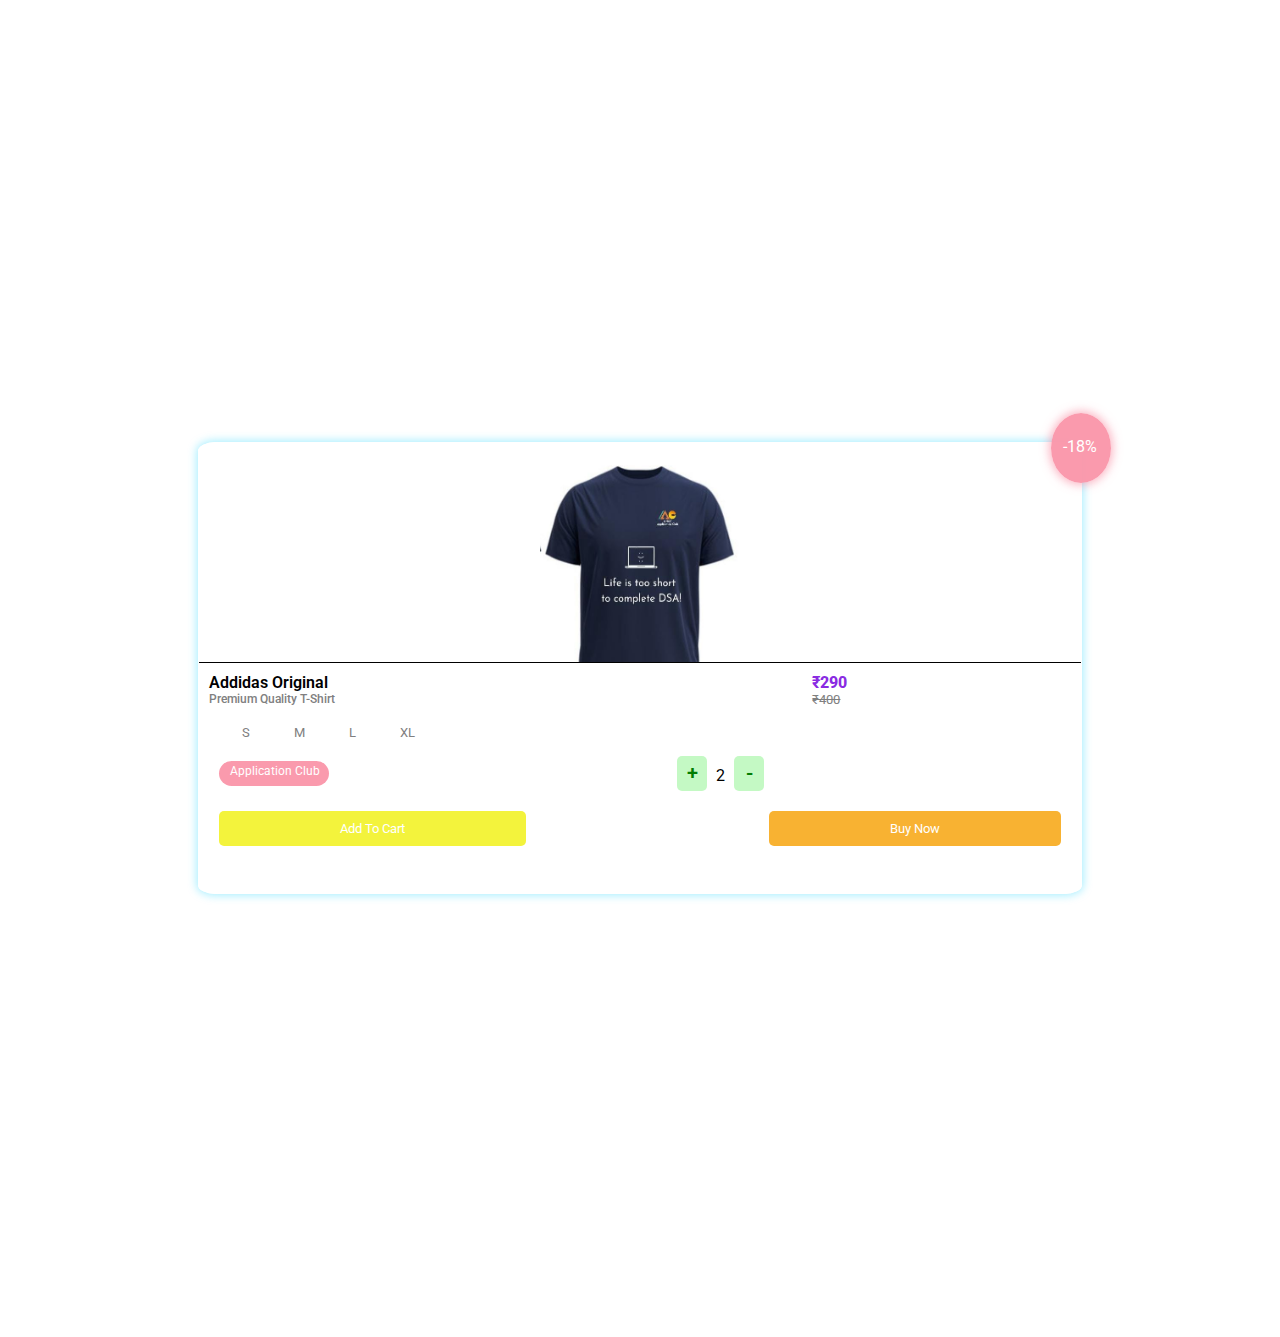
<file: index.html>
<!DOCTYPE html>
<html lang="en">
<head>
    <meta charset="UTF-8">
    <meta http-equiv="X-UA-Compatible" content="IE=edge">
    <meta name="viewport" content="width=device-width, initial-scale=1.0">
    <link rel="stylesheet" href="style.css">
    <title>Product Card</title>
</head>
<body>
    <div class="product-card">
        <span id="discount"><span id="discount-span">-18%</span></span>
        <div class="img">
            <img src="tshirt.jpeg" class="img-front">
            <img src="back.jpeg" class="img-back">
        </div>
        <div class="product-details">
            <div class="prod-name-price">
                <div class="prod-name">
                    <span id="name">Addidas Original</span>
                    <span id="quality">Premium Quality T-Shirt</span>
                </div>
                <div class="prod-price">
                    <span id="price">₹290</span>
                    <span id="price-cut"><s>₹400</s></span>
                </div>
            </div>
            <div class="size">
                <div class="sizes">
                    <input type="radio" id="s" name="size" value="s" />
                    <label for="s">S</label>
                    <input type="radio" id="m" name="size" value="m" />
                    <label for="m">M</label>
                    <input type="radio" id="l" name="size" value="l" />
                    <label class="selected" for="l">L</label>
                    <input type="radio" id="xl" name="size" value="xl" />
                    <label for="xl">XL</label>
                </div>
            </div>
            <div class="tag-quantity">
                <div class="tag">
                    <span class="tag-name">Application Club</span>
                </div>
                <div class="quantity">
                    <button class="inc-dec">+</button>
                    <span>2</span>
                    <button class="inc-dec">-</button>
                </div>
            </div>
            <div class="btn">
                <button type="submit" class="add-to-cart">Add To Cart</button>
                <button type="submit" class="buy-now">Buy Now</button>
            </div>
        </div>
    </div>
</body>
</html>
</file>
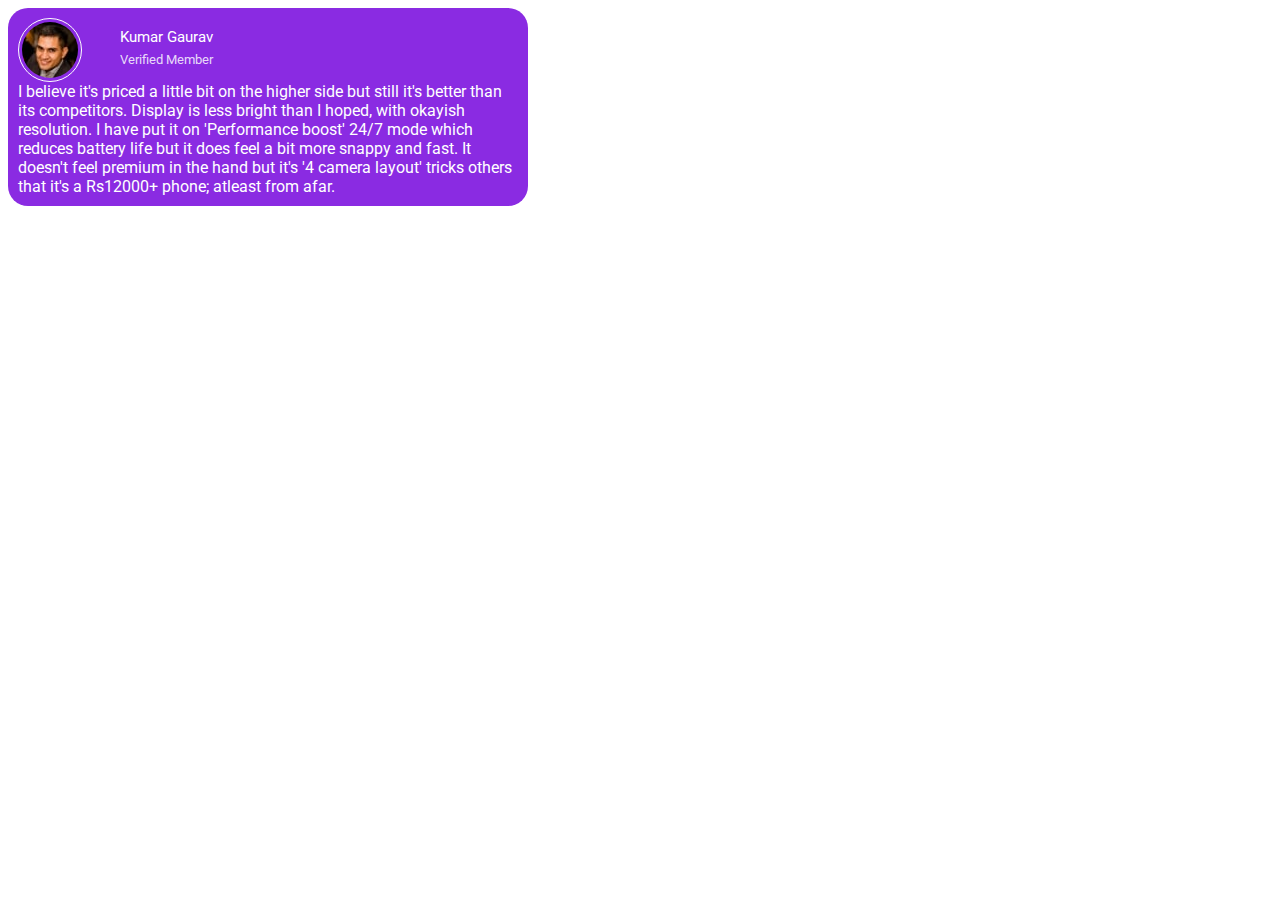
<file: problem1/index.html>
<!DOCTYPE html>
<html lang="en">
<head>
    <meta charset="UTF-8">
    <meta http-equiv="X-UA-Compatible" content="IE=edge">
    <meta name="viewport" content="width=device-width, initial-scale=1.0">
    <link rel="stylesheet" href="style.css">
    <title>FeedBack|CSS Battle|Prelims</title>
</head>
<body>
    <div class="feedback1">
        <div class="img-name">
            <img src="./avatars/avatar1.jpg" class="avatar1">
            <div class="name">
                <span class="span-name">Kumar Gaurav</span>
                <span class="span-verify">Verified Member</span>
            </div>
        </div>
        <div class="details">
            I believe it's priced a little bit on the higher side but still it's better than its competitors. 
            Display is less bright than I hoped, with okayish resolution. I have put it on 'Performance boost'
            24/7 mode which reduces battery life but it does feel a bit more snappy and fast. It doesn't feel 
            premium in the hand but it's '4 camera layout' tricks others that it's a Rs12000+ phone; atleast from afar.
        </div>
    
  
    
  
    </div>
    <!-- Jonathan Walters
    Verified Purchaser
  
    PROS:
1.Design is best at price of 7k and 4 64 with fingerprint
2.Display is acceptable (it's a long phone)
3. Battery life is around 9hours but
You need to disable some important settings of Google and MIUI
You can visit TECHNOBUZZNET channel to disable miui and Google tracker

It would increase performance and battery backup so much now I get around 12 hours -->
    <!-- Akola Sahu
    Verified Member
  
    This mobile is purely for normal use, I don't recommend this for heavy users. 
    Camera is ok. The battery is really working good and long lasting. Samsung 
    could have given a better processor. I will recommend to choose other mobile in 
    this price range according to processor. Otherwise everything is ok ok.
  
    Patrick Abrams
    Verified Purchaser
  
    Very good budget branded Phone.
    Not suitable for heavy users
    100% suitable for my parents & business usages.
    Overall very worth for money
    Design is very nice
    Rating 9/10
  
    Kira Whittle
    Verified Graduate
  
    This phone review is useful only camera centric customers only.
    onderful Sony sensors .... Samples speaks a lot than my words.
    Software upgradation will boost camera stabilization and performance a lot .
     Am impressed... Low light performance is amazing .
      Awesome Flipkart deals and offers quick delivery. Decent Battery backup for whole day , super fast Charing, No heating issues. -->
</body>
</html>
</file>
<file: style.css>
@import url('https://fonts.googleapis.com/css2?family=Roboto&display=swap');

*{
    font-family: 'Roboto', sans-serif;
}

.product-card {
    display: grid;
    grid-template-areas: "product-image"
                        "product-details";
    border: white 1px solid;
    border-radius: 2%;
    margin: 35% 15%;
    box-shadow: 0 0 10px 1px rgba(0, 208, 255, 0.381);
    position: relative;
    height: 450px;
}

.img{
    grid-area: product-image;
    margin: auto;
}

.img-front{
    height: 300px;
    width: 200px;
}

.img-back{
    height: 300px;
    width: 200px;
    display: none;
}

.img:hover .img-front{
    display: none;
}

.img:hover .img-back{
    display: block;
}

#discount{
    background-color: rgba(250, 150, 170, 0.964);
    text-align: center;
    width: 60px;
    height: 60px;
    border-radius: 50%;
    color: white;
    box-shadow: 0 0 10px 2px rgba(248, 118, 144, 0.535);
    position: absolute;
    top: 1%;
    left: 100%;
    -ms-transform: translate(-50%, -50%);
    transform: translate(-50%, -50%);
    padding: 10px 0 0 0;
}

#discount-span{
    height: 20px;
    width: 30px;
    position: absolute;
    top: 35%;
    left: 20%;
}

.product-details {
    background-color: white;
    grid-area: product-details;
    position: relative;
    top: -40%;
    padding: 10px;
    border-top: black 1px solid;
    display: grid;
    grid-template-areas:"prod-name-price" 
                        "size"
                        "tag-qty"
                        "btn";
}

.prod-name-price{
    grid-area: prod-name-price;
    display: grid;
    grid-template-areas: "prod-name . prod-price";
}

.prod-name{
    grid-area: prod-name;
    display: grid;
    grid-template-areas: "name"
                        "quality";
}

#name{
    grid-area: name;
    color: black;
    font-weight: 600;
}

#quality{
    grid-area: quality;
    color: gray;
    font-size: 12px;
    font-weight: 500;
}

.prod-price{
    grid-area: prod-price;
    padding-left: 30px;
    display: grid;
    grid-template-areas: "price"
                        "price-cut";
}

#price{
    grid-area: price;
    color: blueviolet;
    font-weight: 800;
}

#price-cut{
    grid-area: price-cut;
    color: gray;
    font-size: 13px;
}

.size{
    margin: 15px 0px;
    grid-area: size;
}

.tag-quantity{
    grid-area: tag-qty;
    display: grid;
    grid-template-areas: "tag quantity";
}

.btn{
    grid-area: btn;
    display: grid;
    grid-template-areas: "add-to-cart . buy-now";
}

input[type="radio"] {
    appearance: none;
    padding: 5px 7px;
}

label{
    font-size: 13px;
    color: gray;
    padding: 7px;
}

input[type="radio"]:checked+label {
    background-color: blueviolet;
    border-radius: 50%;
    color: white;
}

.tag{
    grid-area: tag;
    color: white;
    background-color: rgba(250, 150, 170, 0.964);
    border-radius: 50px;
    font-size: 12px;
    width: 110px;
    margin: 5px 0 5px 10px;
}

.tag-name{
    position: relative;
    top: 13%;
    left: 10%;
}

.quantity{
    grid-area: quantity;
    margin-left: 5%;
}

.inc-dec {
    border: none;
    color: rgb(2, 125, 2);
    font-size: 20px;
    font-weight: 600;
    border-radius: 5px;
    width: 30px;
    height: 35px;
    margin: 0 5px;
    background-color: rgba(173, 246, 173, 0.718);
}

.btn button{
    border: none;
    border-radius: 5px;
    margin: 20px 10px;
    font-size: 13px;
    padding: 10px;
    color: white;
}

.add-to-cart {
    grid-area: add-to-cart;
    background-color: rgb(243, 243, 60);
}

.buy-now {
    grid-area: buy-now;
    background-color: rgb(248, 178, 50);
}
</file>
<file: problem1/style.css>
@import url('https://fonts.googleapis.com/css2?family=Roboto&display=swap');

*{
    font-family: 'Roboto', sans-serif;
}


.feedback1{
    border-radius: 20px;
    color: white;
    background-color: blueviolet;
    width: 500px;
    padding: 10px;
    display: grid;
    grid-template-areas: "img-name"
    "details";
}

.avatar1{
    border: white 1px solid;
    border-radius: 50%;
    padding: 3px;grid-area: avatar;
}

.img-name{
    grid-area: img-name;
    display: grid;
    grid-template-areas: "avatar name . . . . . . .";
}

.name{
    margin: 10px 0px;
    grid-area: name;
    display: grid;
    grid-template-areas: "span-name"
    "span-verify";
}

.span-name{
    grid-area: span-name;
    font-size: 15px;
}

.span-verify{
    grid-area: span-verify;
    color: rgba(255, 255, 255, 0.832);
    font-size: 13px;
}

.details{
    grid-area: details;
}
</file>
